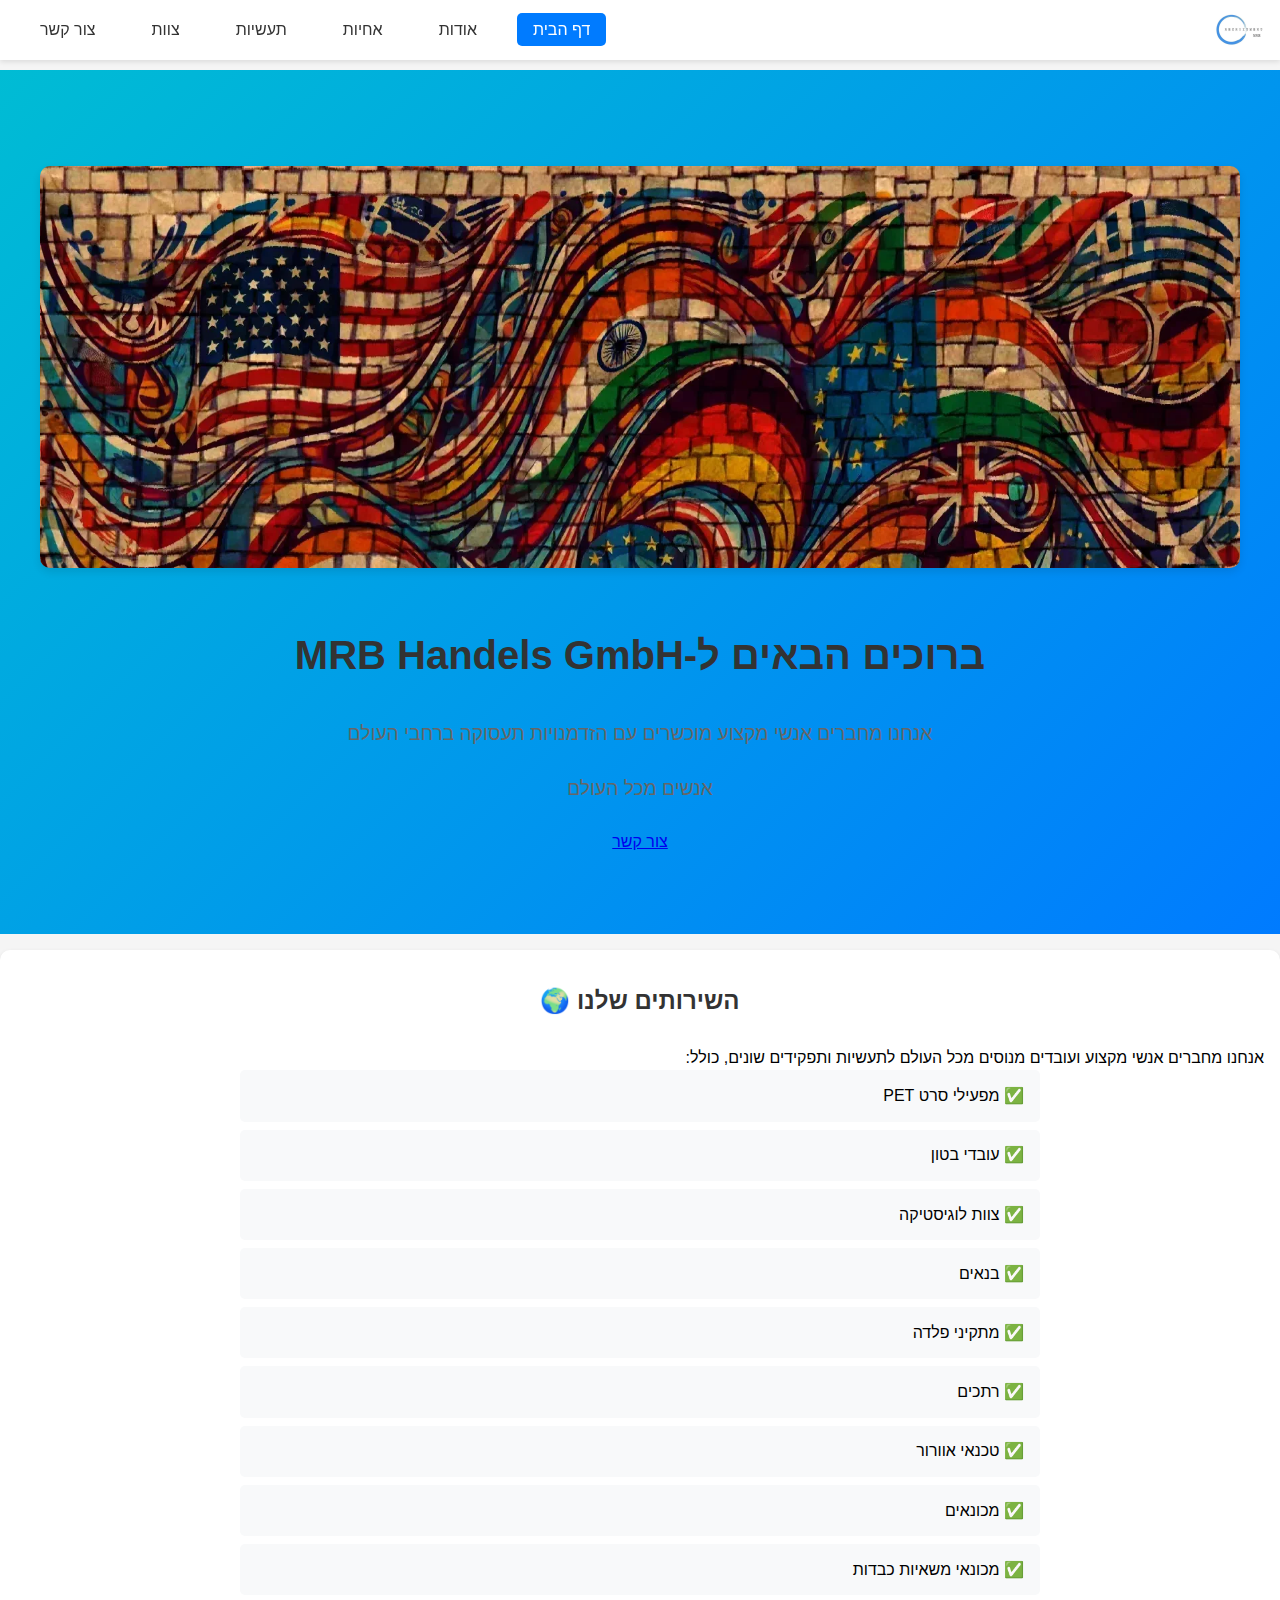
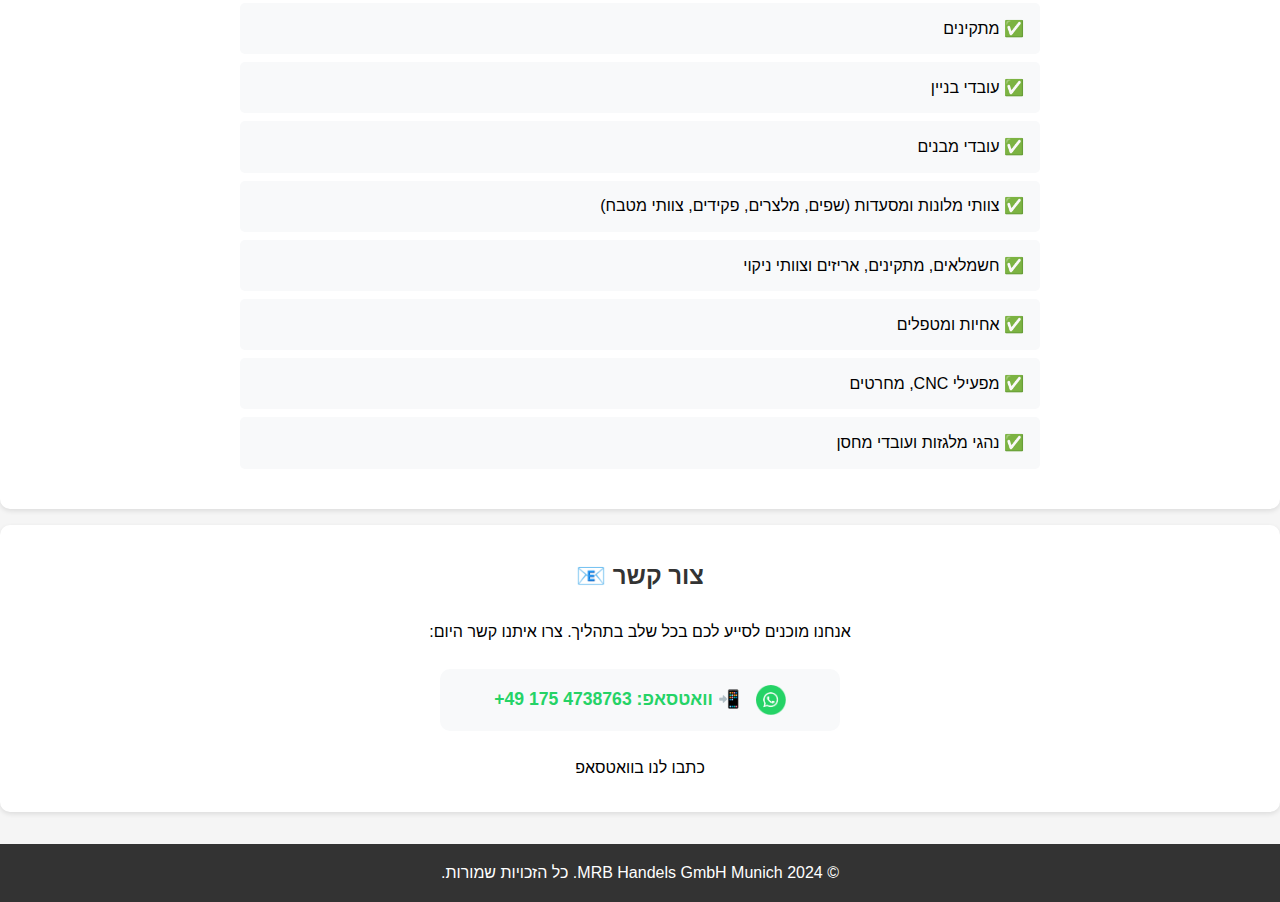
<file: index.html>
<!DOCTYPE html>
<html lang="he" dir="rtl">
<head>
    <meta charset="UTF-8">
    <meta name="viewport" content="width=device-width, initial-scale=1.0">
    <title>MRB Recruitment - דף הבית</title>
    <link rel="stylesheet" href="styles.css">
</head>
<body>
    <header>
        <div class="logo-container">
            <img src="images/logo.png" alt="MRB Recruitment Logo">
        </div>
        <button class="hamburger-menu" aria-label="Toggle menu">
            <span></span>
            <span></span>
            <span></span>
        </button>
        <nav>
            <ul>
                <li><a href="index.html" class="active">דף הבית</a></li>
                <li><a href="about.html">אודות</a></li>
                <li><a href="nurses.html">אחיות</a></li>
                <li><a href="industries.html">תעשיות</a></li>
                <li><a href="team.html">צוות</a></li>
                <li><a href="contact.html">צור קשר</a></li>
            </ul>
        </nav>
    </header>

    <main>
        <section class="hero">
            <div class="image-container">
                <img src="images/banner.png" alt="MRB Handels GmbH - גיוס עובדים מכל העולם" class="hero-image">
            </div>
            <div class="hero-content">
                <h1>ברוכים הבאים ל-MRB Handels GmbH</h1>
                <p>אנחנו מחברים אנשי מקצוע מוכשרים עם הזדמנויות תעסוקה ברחבי העולם</p>
                <p>אנשים מכל העולם</p>
                <a href="contact.html" class="cta-button">צור קשר</a>
            </div>
        </section>

        <section class="services">
            <h2>השירותים שלנו 🌍</h2>
            <p>אנחנו מחברים אנשי מקצוע ועובדים מנוסים מכל העולם לתעשיות ותפקידים שונים, כולל:</p>
            <ul>
                <li>✅ מפעילי סרט PET</li>
                <li>✅ עובדי בטון</li>
                <li>✅ צוות לוגיסטיקה</li>
                <li>✅ בנאים</li>
                <li>✅ מתקיני פלדה</li>
                <li>✅ רתכים</li>
                <li>✅ טכנאי אוורור</li>
                <li>✅ מכונאים</li>
                <li>✅ מכונאי משאיות כבדות</li>
                <li>✅ מתקינים</li>
                <li>✅ עובדי בניין</li>
                <li>✅ עובדי מבנים</li>
                <li>✅ צוותי מלונות ומסעדות (שפים, מלצרים, פקידים, צוותי מטבח)</li>
                <li>✅ חשמלאים, מתקינים, אריזים וצוותי ניקוי</li>
                <li>✅ אחיות ומטפלים</li>
                <li>✅ מפעילי CNC, מחרטים</li>
                <li>✅ נהגי מלגזות ועובדי מחסן</li>
            </ul>
        </section>

        <section class="contact">
            <h2>צור קשר 📧</h2>
            <p>אנחנו מוכנים לסייע לכם בכל שלב בתהליך. צרו איתנו קשר היום:</p>
            <div class="whatsapp-container">
                <img src="images/whatsup.png" alt="WhatsApp" class="whatsapp-icon">
                <a href="https://wa.me/491754738763?text=שלום%20MRB%20Recruitment%2C%20אני%20מעוניין%20ביותר%20מידע" target="_blank" class="whatsapp-link">
                    📲 וואטסאפ: <span dir="ltr">+49 175 4738763</span>
                </a>
            </div>
            <p>כתבו לנו בוואטסאפ</p>
        </section>
    </main>

    <footer>
        <p>© 2024 MRB Handels GmbH Munich. כל הזכויות שמורות.</p>
    </footer>
    <script src="script.js"></script>
</body>
</html>
</file>
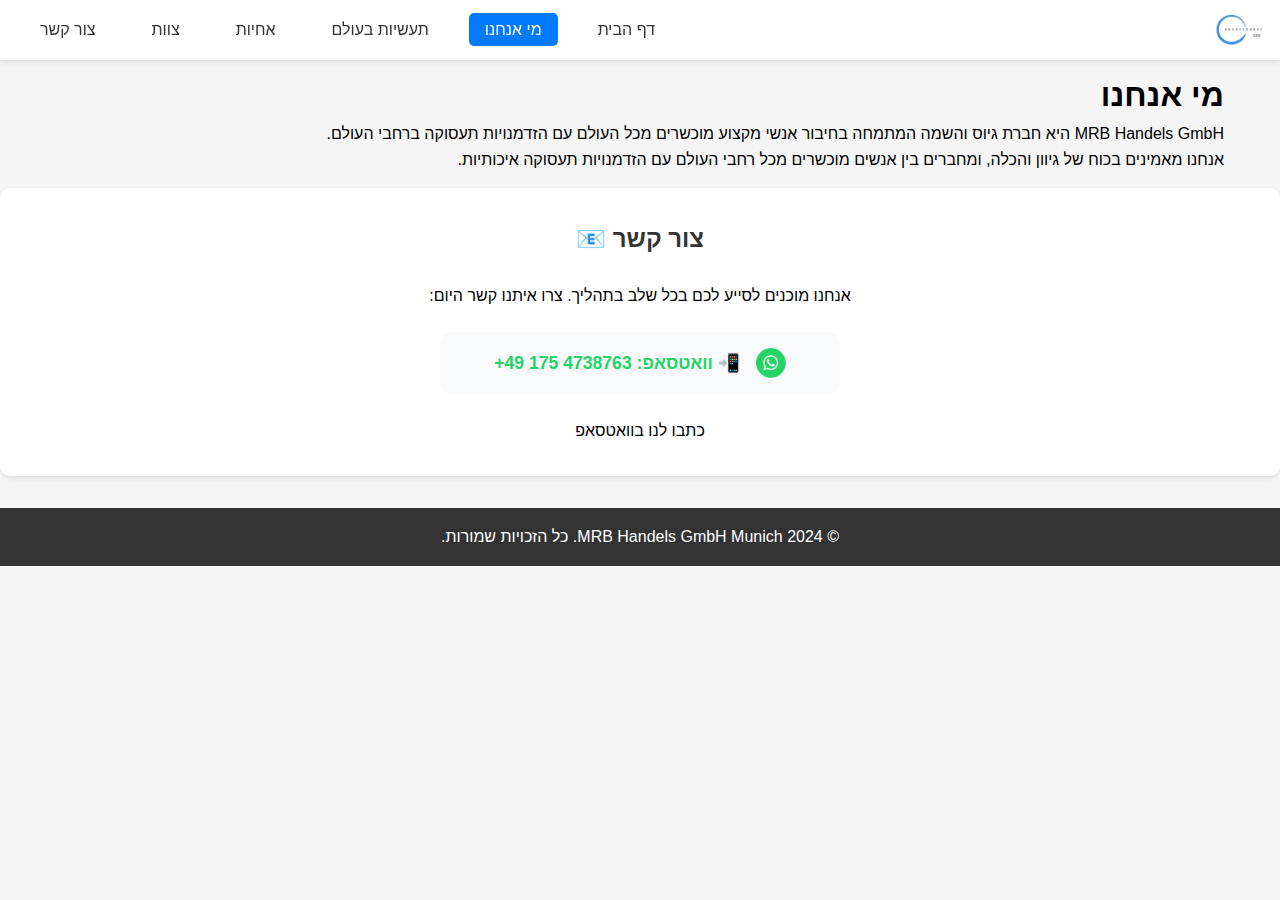
<file: about.html>
<!DOCTYPE html>
<html lang="he" dir="rtl">
<head>
    <meta charset="UTF-8">
    <meta name="viewport" content="width=device-width, initial-scale=1.0">
    <title>מי אנחנו - MRB Handels GmbH</title>
    <link rel="stylesheet" href="styles.css">
</head>
<body>
    <header>
        <div class="logo-container">
            <img src="images/logo.png" alt="MRB Recruitment Logo">
        </div>
        <button class="hamburger-menu" aria-label="Toggle menu">
            <span></span>
            <span></span>
            <span></span>
        </button>
        <nav>
            <ul>
                <li><a href="index.html">דף הבית</a></li>
                <li><a href="about.html" class="active">מי אנחנו</a></li>
                <li><a href="industries.html">תעשיות בעולם</a></li>
                <li><a href="nurses.html">אחיות</a></li>
                <li><a href="team.html">צוות</a></li>
                <li><a href="contact.html">צור קשר</a></li>
            </ul>
        </nav>
    </header>

    <main>
        <section class="about">
            <div class="container">
                <h1>מי אנחנו</h1>
                <p>MRB Handels GmbH היא חברת גיוס והשמה המתמחה בחיבור אנשי מקצוע מוכשרים מכל העולם עם הזדמנויות תעסוקה ברחבי העולם.</p>
                <p>אנחנו מאמינים בכוח של גיוון והכלה, ומחברים בין אנשים מוכשרים מכל רחבי העולם עם הזדמנויות תעסוקה איכותיות.</p>
            </div>
        </section>

        <section class="contact">
            <h2>צור קשר 📧</h2>
            <p>אנחנו מוכנים לסייע לכם בכל שלב בתהליך. צרו איתנו קשר היום:</p>
            <div class="whatsapp-container">
                <img src="images/whatsup.png" alt="WhatsApp" class="whatsapp-icon">
                <a href="https://wa.me/491754738763?text=שלום%20MRB%20Recruitment%2C%20אני%20מעוניין%20ביותר%20מידע" target="_blank" class="whatsapp-link">
                    📲 וואטסאפ: <span dir="ltr">+49 175 4738763</span>
                </a>
            </div>
            <p>כתבו לנו בוואטסאפ</p>
        </section>
    </main>

    <footer>
        <p>© 2024 MRB Handels GmbH Munich. כל הזכויות שמורות.</p>
    </footer>
    <script src="script.js"></script>
</body>
</html>
</file>
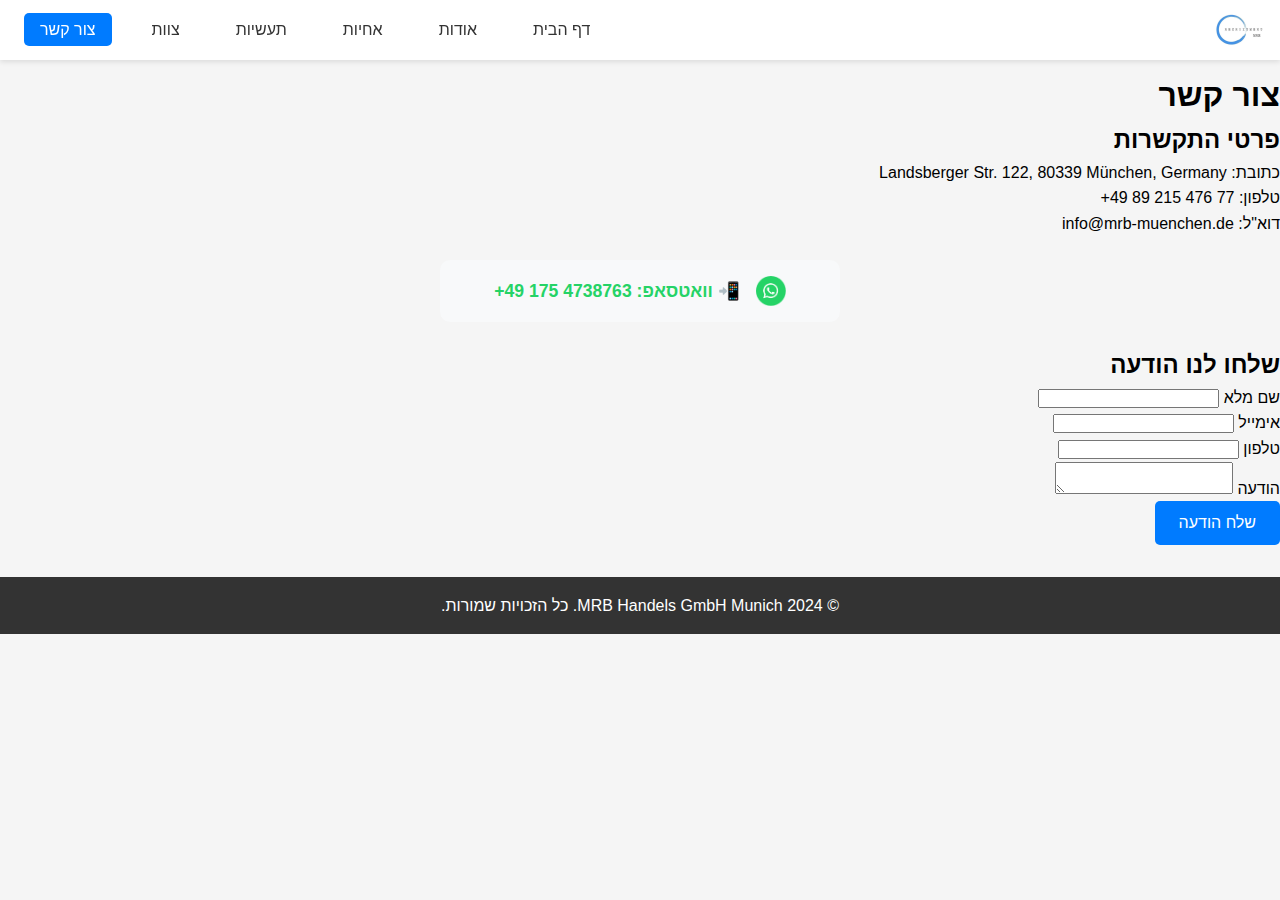
<file: contact.html>
<!DOCTYPE html>
<html lang="he" dir="rtl">
<head>
    <meta charset="UTF-8">
    <meta name="viewport" content="width=device-width, initial-scale=1.0">
    <title>צור קשר - MRB Handels GmbH</title>
    <link rel="stylesheet" href="styles.css">
</head>
<body>
    <header>
        <div class="logo-container">
            <img src="images/logo.png" alt="MRB Recruitment Logo">
        </div>
        <button class="hamburger-menu" aria-label="Toggle menu">
            <span></span>
            <span></span>
            <span></span>
        </button>
        <nav>
            <ul>
                <li><a href="index.html">דף הבית</a></li>
                <li><a href="about.html">אודות</a></li>
                <li><a href="nurses.html">אחיות</a></li>
                <li><a href="industries.html">תעשיות</a></li>
                <li><a href="team.html">צוות</a></li>
                <li><a href="contact.html" class="active">צור קשר</a></li>
            </ul>
        </nav>
    </header>

    <main>
        <section class="contact-section">
            <h1>צור קשר</h1>
            <div class="contact-content">
                <div class="contact-info">
                    <h2>פרטי התקשרות</h2>
                    <p>כתובת: <span dir="ltr">Landsberger Str. 122, 80339 München, Germany</span></p>
                    <p>טלפון: <span dir="ltr">+49 89 215 476 77</span></p>
                    <p>דוא"ל: <span dir="ltr">info@mrb-muenchen.de</span></p>
                </div>

                <div class="whatsapp-container">
                    <img src="images/whatsup.png" alt="WhatsApp" class="whatsapp-icon">
                    <a href="https://wa.me/491754738763?text=שלום%20MRB%20Recruitment%2C%20אני%20מעוניין%20ביותר%20מידע" target="_blank" class="whatsapp-link">
                        📲 וואטסאפ: <span dir="ltr">+49 175 4738763</span>
                    </a>
                </div>

                <div class="contact-form">
                    <h2>שלחו לנו הודעה</h2>
                    <form id="contact-form" action="mailto:info@mrb-muenchen.de" method="post" enctype="text/plain">
                        <div class="form-group">
                            <label for="name">שם מלא</label>
                            <input type="text" id="name" name="name" required>
                        </div>
                        <div class="form-group">
                            <label for="email">אימייל</label>
                            <input type="email" id="email" name="email" required>
                        </div>
                        <div class="form-group">
                            <label for="phone">טלפון</label>
                            <input type="tel" id="phone" name="phone">
                        </div>
                        <div class="form-group">
                            <label for="message">הודעה</label>
                            <textarea id="message" name="message" required></textarea>
                        </div>
                        <button type="submit" class="submit-button">שלח הודעה</button>
                    </form>
                </div>
            </div>
        </section>
    </main>

    <footer>
        <p>© 2024 MRB Handels GmbH Munich. כל הזכויות שמורות.</p>
    </footer>
    <script src="script.js"></script>
</body>
</html>
</file>
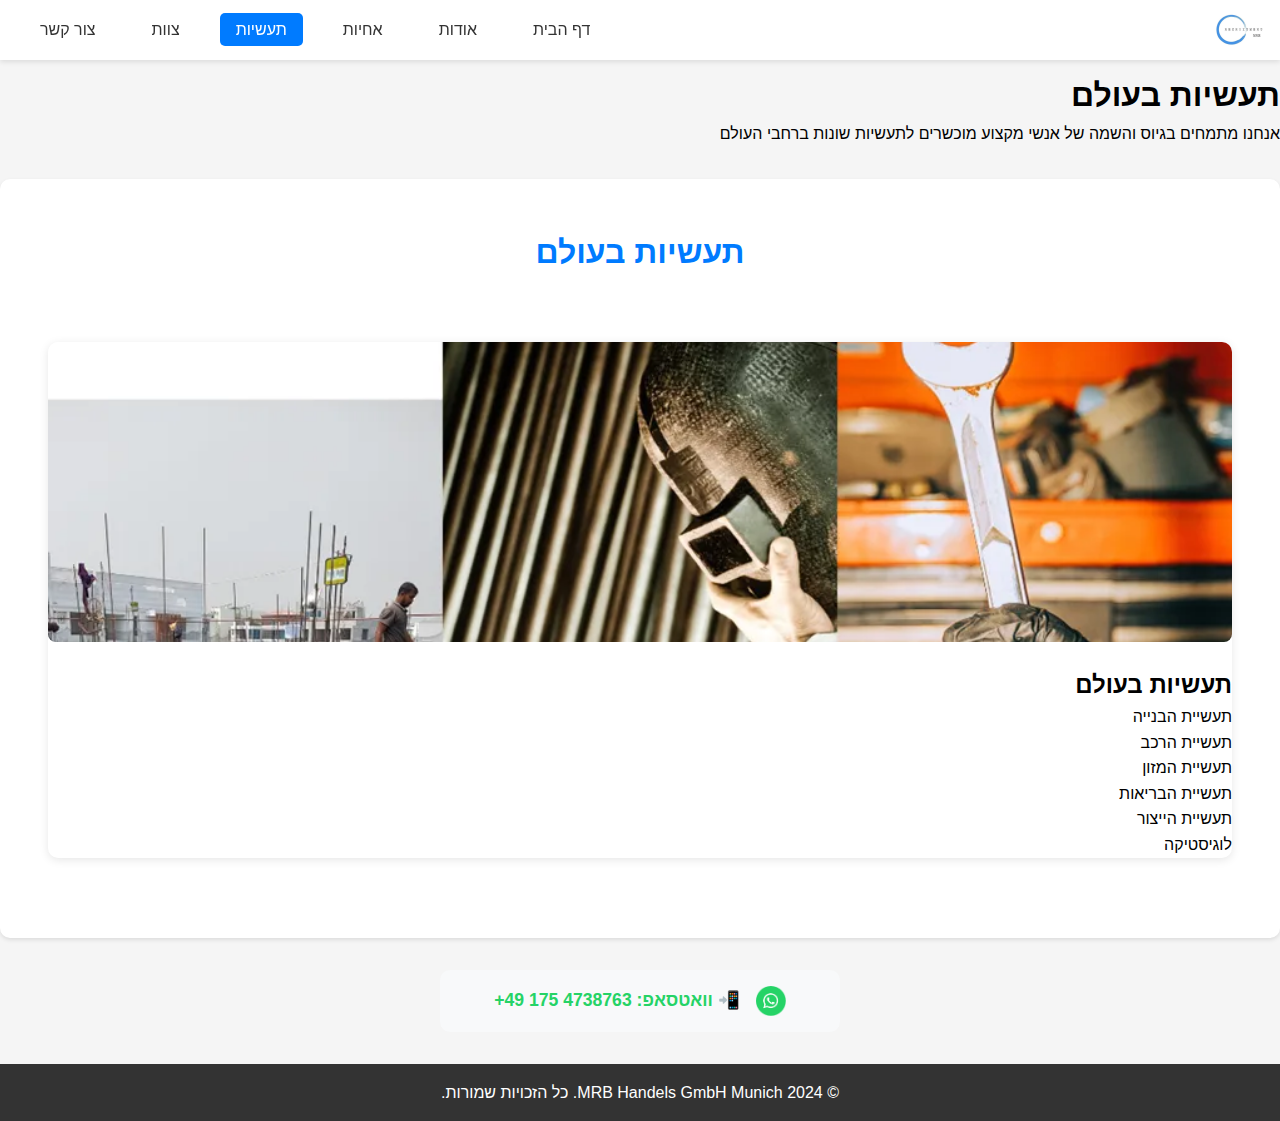
<file: industries.html>
<!DOCTYPE html>
<html lang="he" dir="rtl">
<head>
    <meta charset="UTF-8">
    <meta name="viewport" content="width=device-width, initial-scale=1.0">
    <title>תעשיות בעולם - MRB Handels GmbH</title>
    <link rel="stylesheet" href="styles.css">
</head>
<body>
    <header>
        <div class="logo-container">
            <img src="images/logo.png" alt="MRB Recruitment Logo">
        </div>
        <button class="hamburger-menu" aria-label="Toggle menu">
            <span></span>
            <span></span>
            <span></span>
        </button>
        <nav>
            <ul>
                <li><a href="index.html">דף הבית</a></li>
                <li><a href="about.html">אודות</a></li>
                <li><a href="nurses.html">אחיות</a></li>
                <li><a href="industries.html" class="active">תעשיות</a></li>
                <li><a href="team.html">צוות</a></li>
                <li><a href="contact.html">צור קשר</a></li>
            </ul>
        </nav>
    </header>

    <main>
        <section class="banner">
            <div class="banner-content">
                <h1>תעשיות בעולם</h1>
                <p>אנחנו מתמחים בגיוס והשמה של אנשי מקצוע מוכשרים לתעשיות שונות ברחבי העולם</p>
            </div>
        </section>

        <section class="industries-section">
            <h1>תעשיות בעולם</h1>
            <div class="industries-grid">
                <div class="industry-card">
                    <img src="images/industry.png" alt="תעשיות שונות">
                    <h2>תעשיות בעולם</h2>
                    <ul>
                        <li>תעשיית הבנייה</li>
                        <li>תעשיית הרכב</li>
                        <li>תעשיית המזון</li>
                        <li>תעשיית הבריאות</li>
                        <li>תעשיית הייצור</li>
                        <li>לוגיסטיקה</li>
                    </ul>
                </div>
            </div>
        </section>

        <div class="whatsapp-container">
            <img src="images/whatsup.png" alt="WhatsApp" class="whatsapp-icon">
            <a href="https://wa.me/491754738763?text=שלום%20MRB%20Recruitment%2C%20אני%20מעוניין%20ביותר%20מידע" target="_blank" class="whatsapp-link">
                📲 וואטסאפ: <span dir="ltr">+49 175 4738763</span>
            </a>
        </div>
    </main>

    <footer>
        <p>© 2024 MRB Handels GmbH Munich. כל הזכויות שמורות.</p>
    </footer>
    <script src="script.js"></script>
</body>
</html>
</file>
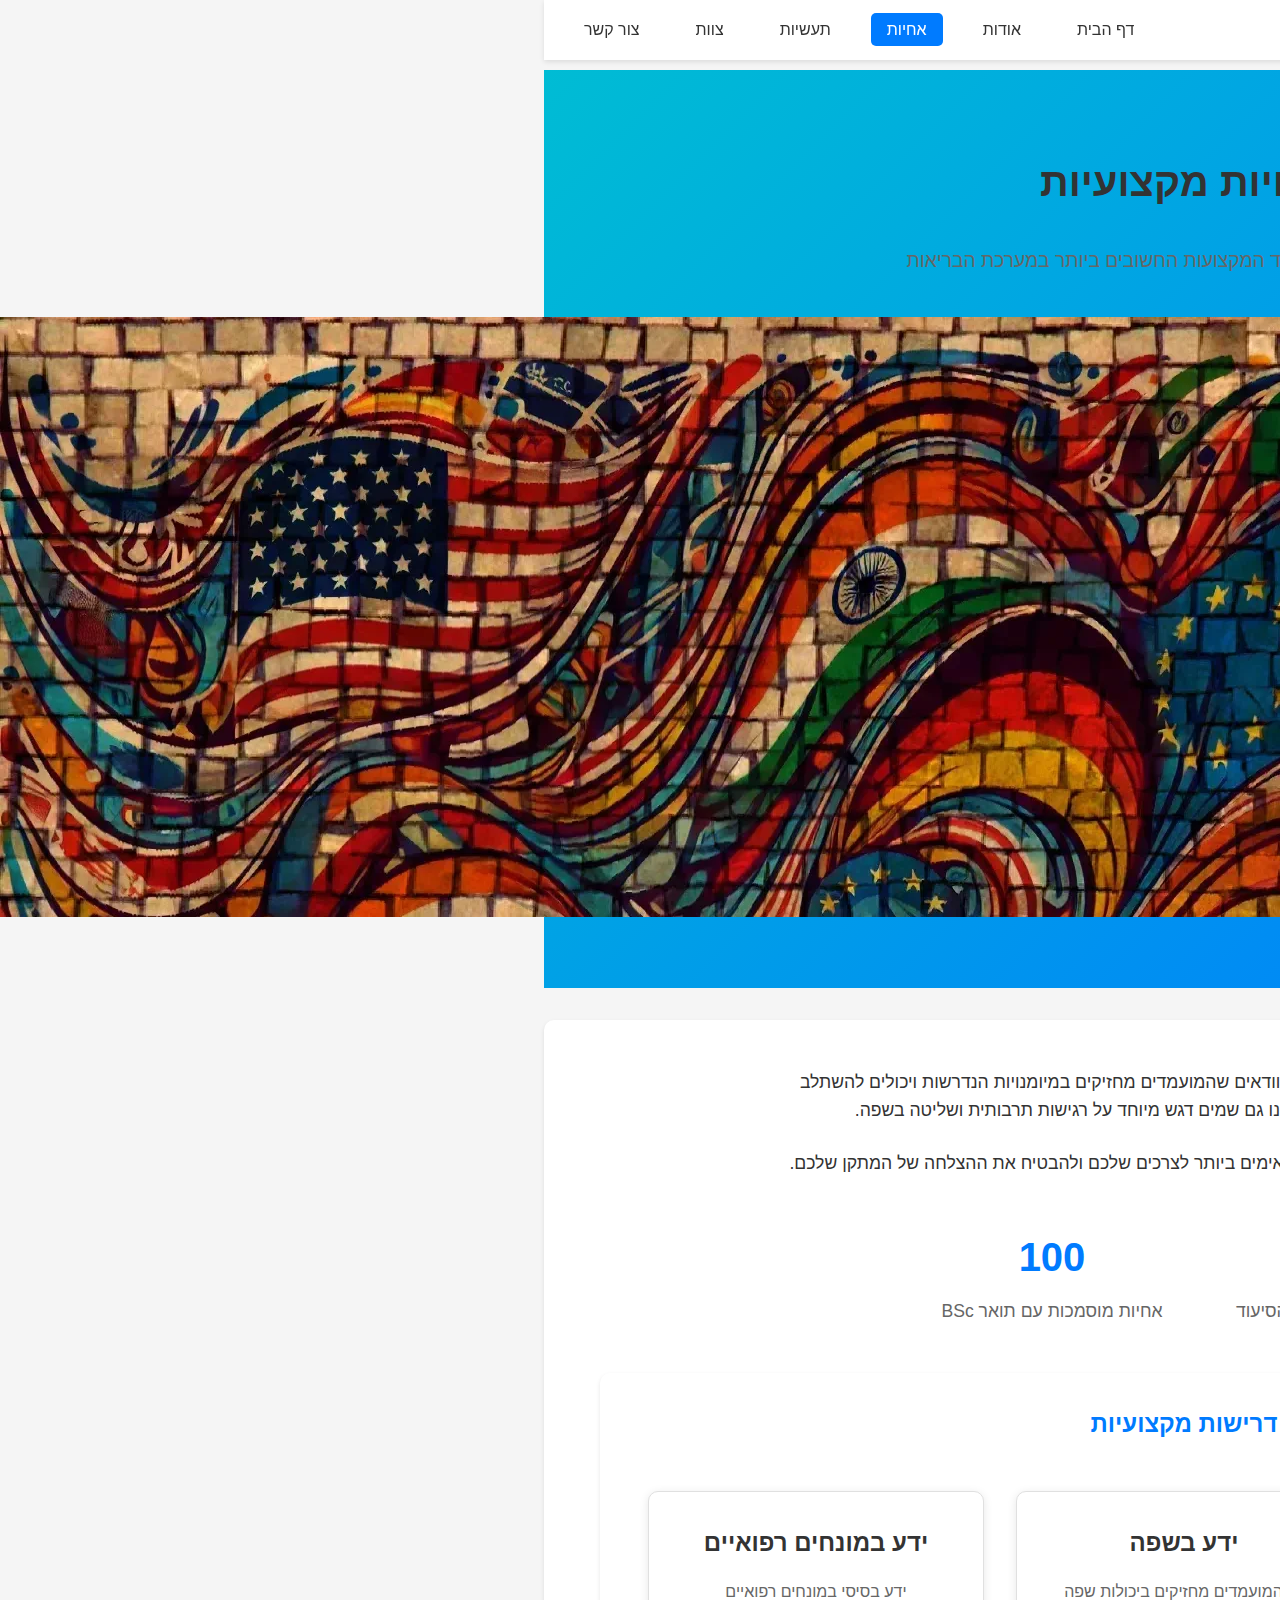
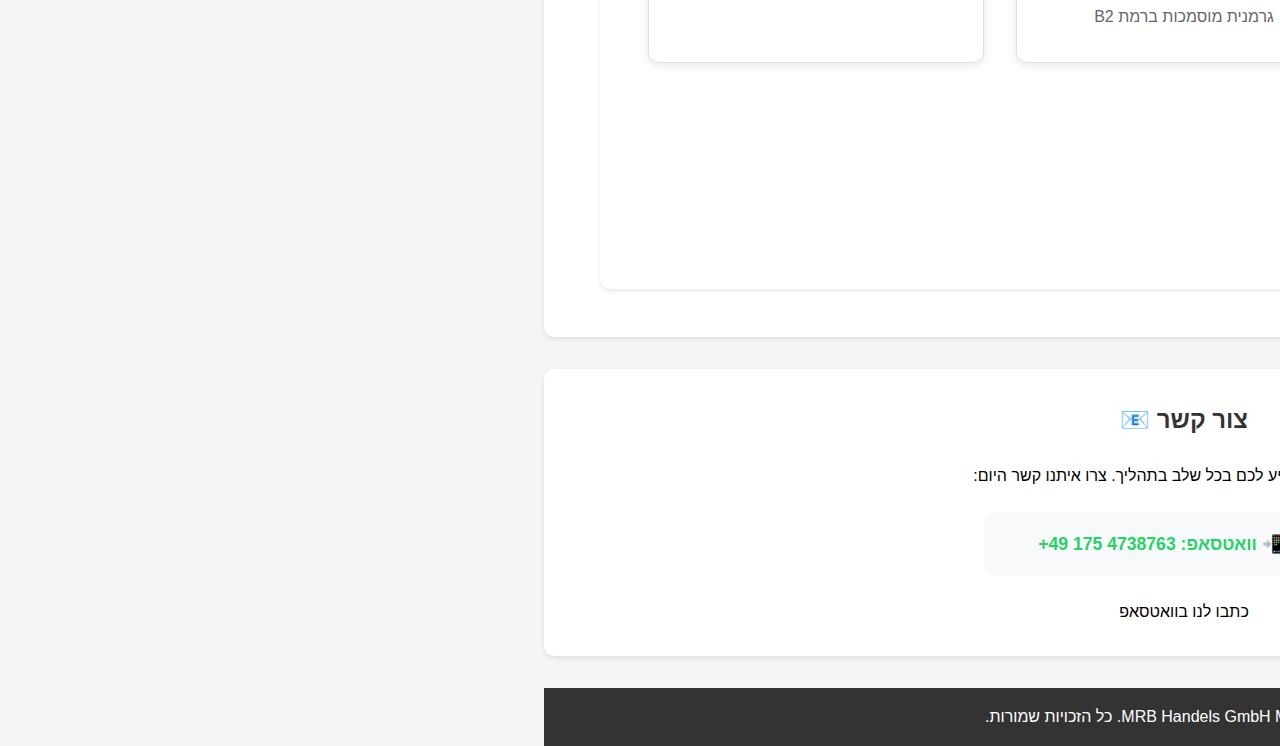
<file: nurses.html>
<!DOCTYPE html>
<html lang="he" dir="rtl">
<head>
    <meta charset="UTF-8">
    <meta name="viewport" content="width=device-width, initial-scale=1.0">
    <title>אחיות מקצועיות - MRB Handels GmbH</title>
    <link rel="stylesheet" href="styles.css">
</head>
<body>
    <header>
        <div class="logo-container">
            <img src="images/logo.png" alt="MRB Recruitment Logo">
        </div>
        <button class="hamburger-menu" aria-label="Toggle menu">
            <span></span>
            <span></span>
            <span></span>
        </button>
        <nav>
            <ul>
                <li><a href="index.html">דף הבית</a></li>
                <li><a href="about.html">אודות</a></li>
                <li><a href="nurses.html" class="active">אחיות</a></li>
                <li><a href="industries.html">תעשיות</a></li>
                <li><a href="team.html">צוות</a></li>
                <li><a href="contact.html">צור קשר</a></li>
            </ul>
        </nav>
    </header>

    <main>

        <section class="hero">
            <div class="hero-content">
                <h1>אחיות מקצועיות</h1>
                <p>מקצוע האחיות הוא אחד המקצועות החשובים ביותר במערכת הבריאות</p>
            </div>
            <img src="images/banner.png" alt="אחיות מקצועיות" class="hero-image">
        </section>

        <section class="nursing-section">
            <div class="container">
                <div class="nursing-content">
                    <p>באמצעות תהליך בחירה קפדני, אנחנו מוודאים שהמועמדים מחזיקים במיומנויות הנדרשות ויכולים להשתלב בצורה חלקה במתקן שלכם. אנחנו גם שמים דגש מיוחד על רגישות תרבותית ושליטה בשפה.</p>
                    <p>אנחנו נלהבים למצוא את הפתרונות המתאימים ביותר לצרכים שלכם ולהבטיח את ההצלחה של המתקן שלכם.</p>
                </div>

                <div class="nursing-stats">
                    <div class="stat-item">
                        <h3>300</h3>
                        <p>מתמחים למקצוע הסיעוד</p>
                    </div>
                    <div class="stat-item">
                        <h3>100</h3>
                        <p>אחיות מוסמכות עם תואר BSc</p>
                    </div>
                </div>

                <div class="nursing-requirements">
                    <div class="container">
                        <h2>דרישות מקצועיות</h2>
                        <div class="requirements-grid">
                            <div class="requirement-card">
                                <h3>השכלה</h3>
                                <p>תואר ראשון בסיעוד או תעודת אח מוסמך</p>
                            </div>
                            <div class="requirement-card">
                                <h3>ידע בשפה</h3>
                                <p>כל המועמדים מחזיקים ביכולות שפה גרמנית מוסמכות ברמת B2</p>
                            </div>
                            <div class="requirement-card">
                                <h3>ידע במונחים רפואיים</h3>
                                <p>ידע בסיסי במונחים רפואיים</p>
                            </div>
                            <div class="requirement-card">
                                <h3>שליטה באנגלית</h3>
                                <p>שליטה מלאה באנגלית</p>
                            </div>
                        </div>
                    </div>
                </div>
            </div>
        </section>

        <section class="contact">
            <h2>צור קשר 📧</h2>
            <p>אנחנו מוכנים לסייע לכם בכל שלב בתהליך. צרו איתנו קשר היום:</p>
            <div class="whatsapp-container">
                <img src="images/whatsup.png" alt="WhatsApp" class="whatsapp-icon">
                <a href="https://wa.me/491754738763?text=שלום%20MRB%20Recruitment%2C%20אני%20מעוניין%20ביותר%20מידע" target="_blank" class="whatsapp-link">
                    📲 וואטסאפ: <span dir="ltr">+49 175 4738763</span>
                </a>
            </div>
            <p>כתבו לנו בוואטסאפ</p>
        </section>
    </main>

    <footer>
        <p>© 2024 MRB Handels GmbH Munich. כל הזכויות שמורות.</p>
    </footer>
    <script src="script.js"></script>
</body>
</html>
</file>
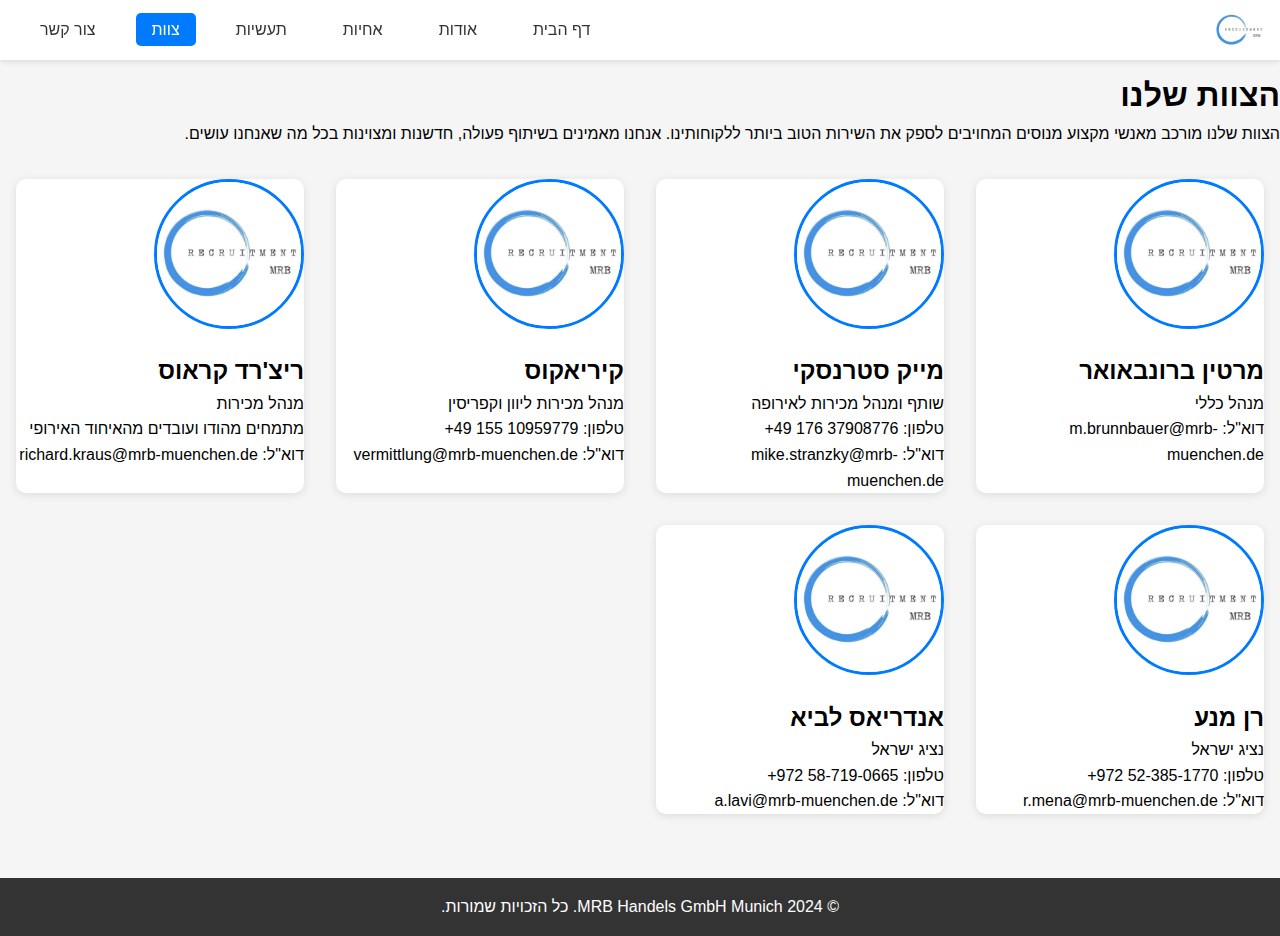
<file: team.html>
<!DOCTYPE html>
<html lang="he" dir="rtl">
<head>
    <meta charset="UTF-8">
    <meta name="viewport" content="width=device-width, initial-scale=1.0">
    <title>צוות - MRB Handels GmbH</title>
    <link rel="stylesheet" href="styles.css">
</head>
<body>
    <header>
        <div class="logo-container">
            <img src="images/logo.png" alt="MRB Recruitment Logo">
        </div>
        <button class="hamburger-menu" aria-label="Toggle menu">
            <span></span>
            <span></span>
            <span></span>
        </button>
        <nav>
            <ul>
                <li><a href="index.html">דף הבית</a></li>
                <li><a href="about.html">אודות</a></li>
                <li><a href="nurses.html">אחיות</a></li>
                <li><a href="industries.html">תעשיות</a></li>
                <li><a href="team.html" class="active">צוות</a></li>
                <li><a href="contact.html">צור קשר</a></li>
            </ul>
        </nav>
    </header>

    <main>

        <section class="team-section">
            <h1>הצוות שלנו</h1>
            <div class="team-intro">
                <p>הצוות שלנו מורכב מאנשי מקצוע מנוסים המחויבים לספק את השירות הטוב ביותר ללקוחותינו. אנחנו מאמינים בשיתוף פעולה, חדשנות ומצוינות בכל מה שאנחנו עושים.</p>
            </div>

            <div class="team-grid">
                <div class="team-member">
                    <img src="images/logo.png" alt="מרטין ברונבאואר - מנהל כללי">
                    <h2>מרטין ברונבאואר</h2>
                    <p class="position">מנהל כללי</p>
                    <p class="description">דוא"ל: m.brunnbauer@mrb-muenchen.de</p>
                </div>
                <div class="team-member">
                    <img src="images/logo.png" alt="מייק סטרנסקי - שותף ומנהל מכירות לאירופה">
                    <h2>מייק סטרנסקי</h2>
                    <p class="position">שותף ומנהל מכירות לאירופה</p>
                    <p class="description">טלפון: <span dir="ltr">+49 176 37908776</span><br>דוא"ל: mike.stranzky@mrb-muenchen.de</p>
                </div>
                <div class="team-member">
                    <img src="images/logo.png" alt="קיריאקוס - מנהל מכירות ליוון וקפריסין">
                    <h2>קיריאקוס</h2>
                    <p class="position">מנהל מכירות ליוון וקפריסין</p>
                    <p class="description">טלפון: <span dir="ltr">+49 155 10959779</span><br>דוא"ל: vermittlung@mrb-muenchen.de</p>
                </div>
                <div class="team-member">
                    <img src="images/logo.png" alt="ריצ'רד קראוס - מנהל מכירות">
                    <h2>ריצ'רד קראוס</h2>
                    <p class="position">מנהל מכירות</p>
                    <p class="description">מתמחים מהודו ועובדים מהאיחוד האירופי<br>דוא"ל: richard.kraus@mrb-muenchen.de</p>
                </div>
                <div class="team-member">
                    <img src="images/logo.png" alt="רן מנע - נציג ישראל">
                    <h2>רן מנע</h2>
                    <p class="position">נציג ישראל</p>
                    <p class="description">טלפון: <span dir="ltr">+972 52-385-1770</span><br>דוא"ל: r.mena@mrb-muenchen.de</p>
                </div>
                <div class="team-member">
                    <img src="images/logo.png" alt="אנדריאס לביא - נציג ישראל">
                    <h2>אנדריאס לביא</h2>
                    <p class="position">נציג ישראל</p>
                    <p class="description">טלפון: <span dir="ltr">+972 58-719-0665</span><br>דוא"ל: a.lavi@mrb-muenchen.de</p>
                </div>
            </div>
        </section>
    </main>

    <footer>
        <p>© 2024 MRB Handels GmbH Munich. כל הזכויות שמורות.</p>
    </footer>
    <script src="script.js"></script>
</body>
</html>
</file>
<file: styles.css>
/* Reset and base styles */
* {
    margin: 0;
    padding: 0;
    box-sizing: border-box;
}

:root {
    --primary-blue: #007bff;
    --secondary-blue: #0056b3;
    --light-blue: #e3f2fd;
    --accent-blue: #2196f3;
    --text-dark: #333;
    --text-light: #666;
    --white: #fff;
}

body {
    font-family: 'Segoe UI', Tahoma, Geneva, Verdana, sans-serif;
    line-height: 1.6;
    background-color: #f5f5f5;
}

/* Container */
.container {
    max-width: 1200px;
    margin: 0 auto;
    padding: 0 1rem;
}

/* Header and Navigation */
header {
    background-color: var(--white);
    box-shadow: 0 2px 5px rgba(0,0,0,0.1);
    position: fixed;
    width: 100%;
    top: 0;
    z-index: 1000;
    display: flex;
    justify-content: space-between;
    align-items: center;
    padding: 0.5rem;
    height: 60px;
}

.logo-container {
    padding: 0.3rem;
    display: flex;
    align-items: center;
}

.logo-container img {
    max-height: 45px;
    width: auto;
}

.hamburger-menu {
    display: none;
    background: none;
    border: none;
    cursor: pointer;
    padding: 0.5rem;
    margin-right: 1rem;
    z-index: 1001;
}

.hamburger-menu span {
    display: block;
    width: 25px;
    height: 3px;
    background-color: var(--text-dark);
    margin: 5px 0;
    transition: all 0.3s ease;
}

nav {
    flex-grow: 1;
}

nav ul {
    list-style: none;
    display: flex;
    justify-content: flex-end;
    gap: 1.5rem;
    margin: 0;
    padding: 0 1rem;
}

nav a {
    color: var(--text-dark);
    text-decoration: none;
    padding: 0.5rem 1rem;
    border-radius: 5px;
    transition: all 0.3s ease;
    font-size: 1rem;
}

nav a:hover, nav a.active {
    background-color: var(--primary-blue);
    color: var(--white);
}

/* Main Content */
main {
    padding-top: 70px;
}

/* Hero Section */
.hero {
    background-color: var(--white);
    padding: 4rem 2rem;
    text-align: center;
    color: var(--text-dark);
}

.hero-content {
    max-width: 800px;
    margin: 0 auto;
    padding: 1rem;
}

.hero h1 {
    font-size: 2.5rem;
    margin-bottom: 2rem;
    color: var(--text-dark);
}

.hero p {
    font-size: 1.2rem;
    margin-bottom: 1.5rem;
    color: var(--text-light);
    line-height: 1.6;
}

/* Image containers */
.image-container {
    width: 100%;
    max-width: 1200px;
    margin: 2rem auto;
    text-align: center;
}

.image-container img {
    max-width: 100%;
    height: auto;
    border-radius: 10px;
    box-shadow: 0 4px 8px rgba(0,0,0,0.1);
}

/* Contact Section */
.contact {
    background-color: var(--white);
    padding: 2rem 1rem;
    text-align: center;
    margin: 1rem 0;
    border-radius: 10px;
    box-shadow: 0 2px 5px rgba(0,0,0,0.1);
}

.contact h2 {
    margin-bottom: 1.5rem;
    color: var(--text-dark);
}

.whatsapp-container {
    display: flex;
    align-items: center;
    justify-content: center;
    gap: 1rem;
    margin: 1.5rem auto;
    padding: 1rem;
    background-color: #f8f9fa;
    border-radius: 10px;
    max-width: 400px;
}

.whatsapp-icon {
    width: 30px;
    height: 30px;
}

.whatsapp-link {
    color: #25D366;
    text-decoration: none;
    font-weight: bold;
    font-size: 1.1rem;
}

/* Requirements Grid */
.requirements-grid {
    display: grid;
    grid-template-columns: repeat(auto-fit, minmax(250px, 1fr));
    gap: 2rem;
    padding: 1rem;
    max-width: 1200px;
    margin: 0 auto;
}

.requirement-card {
    background: var(--white);
    padding: 2rem;
    border-radius: 10px;
    box-shadow: 0 2px 10px rgba(0,0,0,0.1);
    text-align: center;
    transition: transform 0.3s ease;
    border: 1px solid #e0e0e0;
}

.requirement-card:hover {
    transform: translateY(-5px);
    box-shadow: 0 5px 15px rgba(0,0,0,0.2);
}

.requirement-card h3 {
    color: var(--text-dark);
    margin-bottom: 1rem;
    font-size: 1.5rem;
}

.requirement-card p {
    color: var(--text-light);
    line-height: 1.6;
    margin: 0;
}

/* Footer */
footer {
    background-color: var(--text-dark);
    color: var(--white);
    text-align: center;
    padding: 1rem;
    margin-top: 2rem;
}

/* RTL Support */
[dir="rtl"] .services ul li {
    padding-right: 1rem;
}

[dir="rtl"] .form-group input,
[dir="rtl"] .form-group textarea {
    text-align: right;
}

/* Mobile Responsive */
@media (max-width: 768px) {
    header {
        height: 50px;
        padding: 0.3rem;
    }

    .logo-container {
        padding: 0.2rem;
    }

    .logo-container img {
        max-height: 30px;
        width: auto;
    }

    .hamburger-menu {
        display: block;
    }

    nav {
        position: fixed;
        top: 70px;
        right: -100%;
        width: 250px;
        height: calc(100vh - 70px);
        background-color: var(--white);
        padding: 1rem;
        transition: all 0.3s ease;
        box-shadow: -2px 0 5px rgba(0,0,0,0.1);
    }

    nav.active {
        right: 0;
    }

    nav ul {
        flex-direction: column;
        align-items: flex-end;
        gap: 0.5rem;
        padding: 0;
    }

    nav a {
        width: 100%;
        text-align: right;
        padding: 0.8rem;
        border-bottom: 1px solid #eee;
    }

    nav a:last-child {
        border-bottom: none;
    }

    .hamburger-menu.active span:nth-child(1) {
        transform: rotate(45deg) translate(5px, 5px);
    }

    .hamburger-menu.active span:nth-child(2) {
        opacity: 0;
    }

    .hamburger-menu.active span:nth-child(3) {
        transform: rotate(-45deg) translate(7px, -6px);
    }

    .hero {
        padding: 2rem 1rem;
    }

    .hero h1 {
        font-size: 1.8rem;
        margin-bottom: 1rem;
    }

    .hero p {
        font-size: 1rem;
    }

    .whatsapp-container {
        flex-direction: column;
        padding: 0.8rem;
    }

    .whatsapp-link {
        font-size: 1rem;
    }

    .requirement-card {
        padding: 1.5rem;
    }

    .requirement-card h3 {
        font-size: 1.3rem;
    }

    .requirement-card p {
        font-size: 0.9rem;
    }
}

@media (max-width: 480px) {
    .hero h1 {
        font-size: 1.5rem;
    }

    .hero p {
        font-size: 0.9rem;
    }

    .requirement-card {
        padding: 1.5rem;
    }

    .requirement-card h3 {
        font-size: 1.3rem;
    }

    .requirement-card p {
        font-size: 0.9rem;
    }
}

/* Services Section */
.services {
    background-color: #fff;
    padding: 2rem 1rem;
    margin: 1rem 0;
    border-radius: 10px;
    box-shadow: 0 2px 5px rgba(0,0,0,0.1);
}

.services h2 {
    text-align: center;
    margin-bottom: 1.5rem;
    color: #333;
}

.services ul {
    list-style: none;
    max-width: 800px;
    margin: 0 auto;
    padding: 0;
}

.services li {
    padding: 0.8rem;
    margin-bottom: 0.5rem;
    background-color: #f8f9fa;
    border-radius: 5px;
    transition: transform 0.3s ease;
}

.services li:hover {
    transform: translateX(-5px);
}

/* Team Section */
.team-grid {
    display: grid;
    grid-template-columns: repeat(auto-fit, minmax(250px, 1fr));
    gap: 2rem;
    padding: 2rem 1rem;
}

.team-member {
    background: #fff;
    border-radius: 10px;
    overflow: hidden;
    box-shadow: 0 2px 10px rgba(0,0,0,0.1);
    transition: transform 0.3s ease;
}

.team-member:hover {
    transform: translateY(-5px);
}

.team-member img {
    width: 100%;
    height: 300px;
    object-fit: cover;
}

.team-member-info {
    padding: 1.5rem;
    text-align: center;
}

.team-member-info h3 {
    color: #333;
    margin-bottom: 0.5rem;
}

.team-member-info p {
    color: #666;
    margin-bottom: 1rem;
}

.team-member-info a {
    color: #007bff;
    text-decoration: none;
    font-weight: bold;
}

.team-member-info a:hover {
    color: #0056b3;
}

/* Industries Section */
.industries-grid {
    display: grid;
    grid-template-columns: repeat(auto-fit, minmax(250px, 1fr));
    gap: 2rem;
    padding: 2rem 1rem;
}

.industry-card {
    background: #fff;
    border-radius: 10px;
    overflow: hidden;
    box-shadow: 0 2px 10px rgba(0,0,0,0.1);
    transition: transform 0.3s ease;
}

.industry-card:hover {
    transform: translateY(-5px);
}

.industry-card img {
    width: 100%;
    height: 200px;
    object-fit: cover;
}

.industry-card-content {
    padding: 1.5rem;
    text-align: center;
}

.industry-card-content h3 {
    color: #333;
    margin-bottom: 1rem;
}

.industry-card-content p {
    color: #666;
    line-height: 1.6;
}

/* Logo */
.logo-container {
    text-align: center;
    padding: 0.5rem;
}

.logo-container img {
    max-height: 50px;
    width: auto;
}

/* Additional Mobile Optimizations */
@media (max-width: 480px) {
    .hero h1 {
        font-size: 1.8rem;
    }

    .hero p {
        font-size: 0.9rem;
    }

    .team-member img {
        height: 250px;
    }

    .industry-card img {
        height: 150px;
    }

    .requirement-card {
        padding: 1.5rem;
    }

    .requirement-card h3 {
        font-size: 1.3rem;
    }

    .requirement-card p {
        font-size: 0.9rem;
    }
}

/* Nursing page styles */
.nursing-section {
    padding: 2rem 1rem;
    background-color: #fff;
    border-radius: 10px;
    box-shadow: 0 2px 4px rgba(0,0,0,0.1);
    margin: 1rem 0;
}

.nursing-content {
    max-width: 800px;
    margin: 0 auto;
    text-align: right;
    font-size: 1.1rem;
    line-height: 1.6;
    color: #333;
}

.nursing-content p {
    margin-bottom: 1.5rem;
}

.nursing-stats {
    display: flex;
    justify-content: center;
    gap: 2rem;
    margin: 3rem 0;
    flex-wrap: wrap;
}

.stat-item {
    text-align: center;
    min-width: 200px;
}

.stat-item h3 {
    font-size: 2.5rem;
    color: #007bff;
    margin-bottom: 0.5rem;
}

.stat-item p {
    font-size: 1.1rem;
    color: #666;
}

.nursing-requirements {
    background-color: #fff;
    border-radius: 10px;
    box-shadow: 0 2px 4px rgba(0,0,0,0.1);
    padding: 2rem 1rem;
}

.nursing-requirements h2 {
    color: #007bff;
    margin-bottom: 1.5rem;
    text-align: center;
}

.requirements-grid {
    display: grid;
    grid-template-columns: repeat(auto-fit, minmax(250px, 1fr));
    gap: 1.5rem;
    padding: 1rem;
    max-width: 1200px;
    margin: 0 auto;
}

.requirement-card {
    background: #fff;
    padding: 2rem;
    border-radius: 10px;
    box-shadow: 0 2px 10px rgba(0,0,0,0.1);
    text-align: center;
    transition: transform 0.3s ease;
    border: 1px solid #e0e0e0;
}

.requirement-card:hover {
    transform: translateY(-5px);
    box-shadow: 0 5px 15px rgba(0,0,0,0.2);
}

.requirement-card h3 {
    color: #333;
    margin-bottom: 1rem;
    font-size: 1.5rem;
}

.requirement-card p {
    color: #666;
    line-height: 1.6;
    margin: 0;
}

/* Mobile Responsive Adjustments */
@media (max-width: 768px) {
    .nursing-section {
        padding: 1rem;
    }

    .nursing-content {
        font-size: 1rem;
        padding: 0;
    }

    .nursing-stats {
        gap: 1.5rem;
        margin: 2rem 0;
    }

    .stat-item {
        width: 100%;
        min-width: unset;
        padding: 1rem;
    }

    .stat-item h3 {
        font-size: 2rem;
    }

    .stat-item p {
        font-size: 1rem;
    }

    .requirements-grid {
        grid-template-columns: 1fr;
        gap: 1rem;
    }

    .requirement-card {
        padding: 1.5rem;
    }

    .requirement-card h3 {
        font-size: 1.3rem;
    }

    .requirement-card p {
        font-size: 0.9rem;
    }

    .hero-content h1 {
        font-size: 1.8rem;
        margin-bottom: 1rem;
    }

    .hero-content p {
        font-size: 1rem;
        margin-bottom: 1.5rem;
    }
}

/* Industries section specific styles */
.industries-section {
    background-color: var(--white);
    padding: 3rem 2rem;
    border-radius: 10px;
    box-shadow: 0 2px 4px rgba(0,0,0,0.1);
    margin: 2rem 0;
}

.industries-section h1 {
    color: var(--primary-blue);
    text-align: center;
    margin-bottom: 2rem;
}

.industry-card h3 {
    color: var(--primary-blue);
    margin-bottom: 1rem;
}

/* RTL specific adjustments */
[dir="rtl"] .services ul li {
    padding-right: 1rem;
}

[dir="rtl"] .hero {
    background: linear-gradient(135deg, #00bcd4, #007bff);
}

[dir="rtl"] .form-group input,
[dir="rtl"] .form-group textarea {
    text-align: right;
}

/* Image container adjustments */
.image-container {
    width: 100%;
    max-width: 1200px;
    margin: 2rem auto;
    text-align: center;
}

.image-container img {
    max-width: 100%;
    height: auto;
    border-radius: 10px;
    box-shadow: 0 4px 8px rgba(0,0,0,0.1);
}

/* Industry card adjustments */
.industry-card img {
    width: 100%;
    height: 300px;
    object-fit: cover;
    border-radius: 8px;
    margin-bottom: 1rem;
}

.team-member img {
    width: 150px;
    height: 150px;
    border-radius: 50%;
    object-fit: cover;
    margin-bottom: 1rem;
    border: 3px solid #007bff;
}

/* Responsive image adjustments */
@media (max-width: 768px) {
    .team-member img {
        width: 120px;
        height: 120px;
    }
    
    .industry-card img {
        height: 150px;
    }
}

/* Nursing page styles */
.nursing-section {
    padding: 3rem 2rem;
    background-color: var(--white);
    border-radius: 10px;
    box-shadow: 0 2px 4px rgba(0,0,0,0.1);
    margin: 2rem 0;
}

.nursing-content {
    max-width: 800px;
    margin: 0 auto;
    text-align: center;
    font-size: 1.1rem;
    line-height: 1.6;
    color: #333;
}

.nursing-content p {
    margin-bottom: 1.5rem;
}

.nursing-stats {
    display: flex;
    justify-content: center;
    gap: 4rem;
    margin: 3rem 0;
}

.stat-item {
    text-align: center;
}

.stat-item h3 {
    font-size: 2.5rem;
    color: var(--primary-blue);
    margin-bottom: 0.5rem;
}

.stat-item p {
    font-size: 1.1rem;
    color: #666;
}

.nursing-requirements {
    background-color: var(--white);
    border-radius: 10px;
    box-shadow: 0 2px 4px rgba(0,0,0,0.1);
}

.nursing-requirements h2 {
    color: var(--primary-blue);
    margin-bottom: 1.5rem;
    text-align: center;
}

.nursing-requirements ul {
    list-style: none;
    padding: 0;
}

.nursing-requirements li {
    margin-bottom: 1rem;
    padding-right: 1.5rem;
    position: relative;
}

.nursing-requirements li:before {
    content: "•";
    color: var(--primary-blue);
    position: absolute;
    right: 0;
}

/* Hero section for nursing page */
.hero {
    background-color: var(--primary-blue);
    color: var(--white);
    padding: 4rem 2rem;
    text-align: center;
}

.hero-content {
    max-width: 800px;
    margin: 0 auto;
}

.hero h1 {
    font-size: 2.5rem;
    margin-bottom: 2rem;
}

.hero p {
    font-size: 1.2rem;
    line-height: 1.6;
}

/* Responsive adjustments */
@media (max-width: 768px) {
    .nursing-stats {
        flex-direction: column;
        gap: 2rem;
    }

    .stat-item h3 {
        font-size: 2rem;
    }

    .hero h1 {
        font-size: 2rem;
    }

    .hero p {
        font-size: 1.1rem;
    }
}

/* Industries section specific styles */
.industries-section {
    background-color: var(--white);
    padding: 3rem 2rem;
    border-radius: 10px;
    box-shadow: 0 2px 4px rgba(0,0,0,0.1);
    margin: 2rem 0;
}

.industries-section h1 {
    color: var(--primary-blue);
    text-align: center;
    margin-bottom: 2rem;
}

.industry-card h3 {
    color: var(--primary-blue);
    margin-bottom: 1rem;
}

.requirements-grid {
    display: grid;
    grid-template-columns: repeat(auto-fit, minmax(250px, 1fr));
    gap: 2rem;
    margin-top: 2rem;
}

/* Form Messages */
.success-message {
    background-color: #d4edda;
    color: #155724;
    padding: 1rem;
    margin-top: 1rem;
    border-radius: 5px;
    text-align: center;
}

.error-message {
    background-color: #f8d7da;
    color: #721c24;
    padding: 1rem;
    margin-top: 1rem;
    border-radius: 5px;
    text-align: center;
}

.submit-button {
    background-color: var(--primary-blue);
    color: var(--white);
    padding: 0.8rem 1.5rem;
    border: none;
    border-radius: 5px;
    cursor: pointer;
    font-size: 1rem;
    transition: background-color 0.3s ease;
}

.submit-button:hover {
    background-color: var(--secondary-blue);
}

.submit-button:disabled {
    background-color: #ccc;
    cursor: not-allowed;
}
</file>
